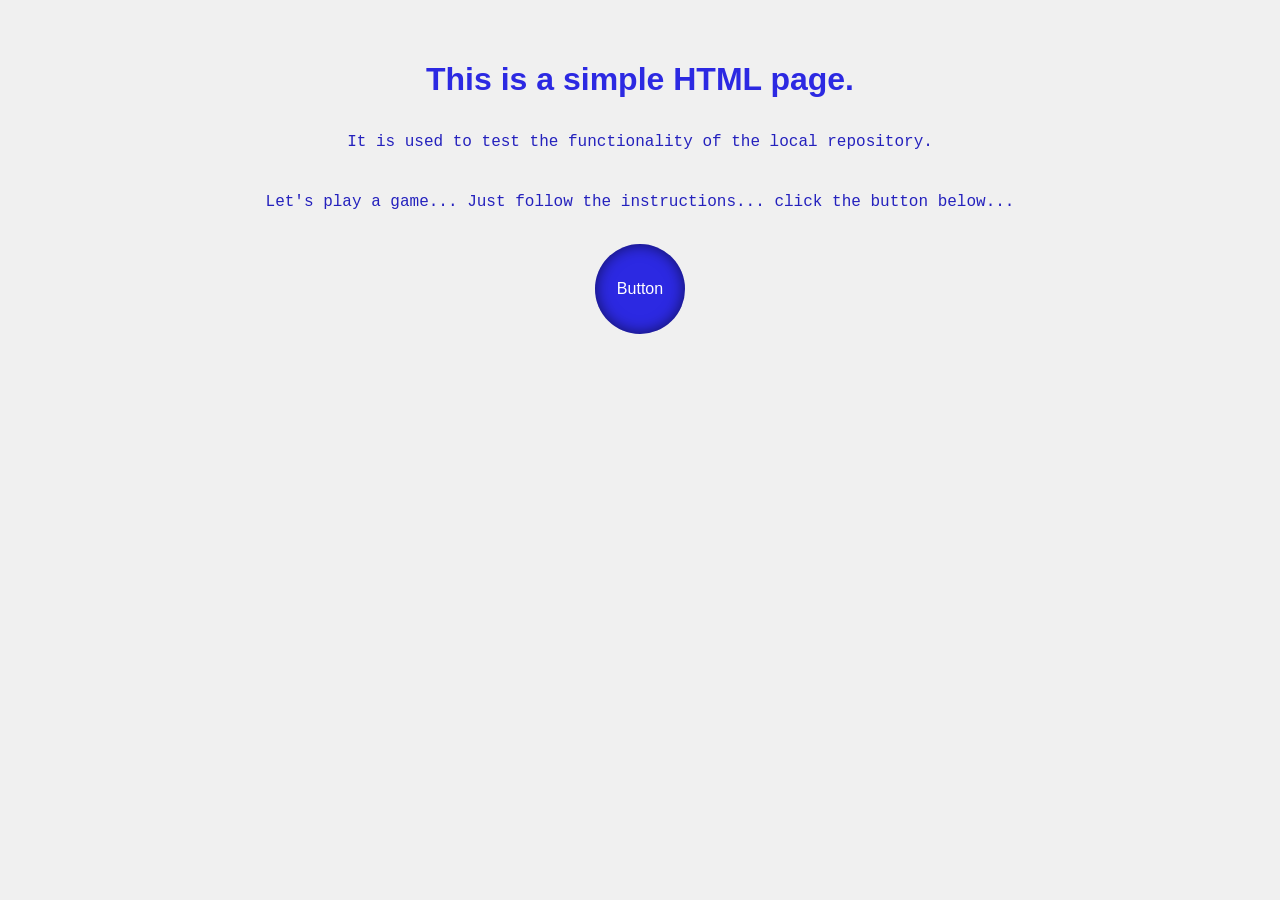
<file: index.html>
<!DOCTYPE html>
<html lang="en">
<head>
    <meta charset="UTF-8">
    <meta name="viewport" content="width=device-width, initial-scale=1.0">
    <title>Document</title>
    <link rel="stylesheet" href="style.css">
</head>
<body>
    <h1>This is a simple HTML page.</h1>
    <p class="text">It is used to test the functionality of the local repository.</p>
    <p class="text">Let's play a game... Just follow the instructions... click the button below...</p>
    <p id="Instructions"></p>
    <button id="button" onclick="playGame()">Button</button>
</body>
<script src="script.js"></script>
</html>
</file>
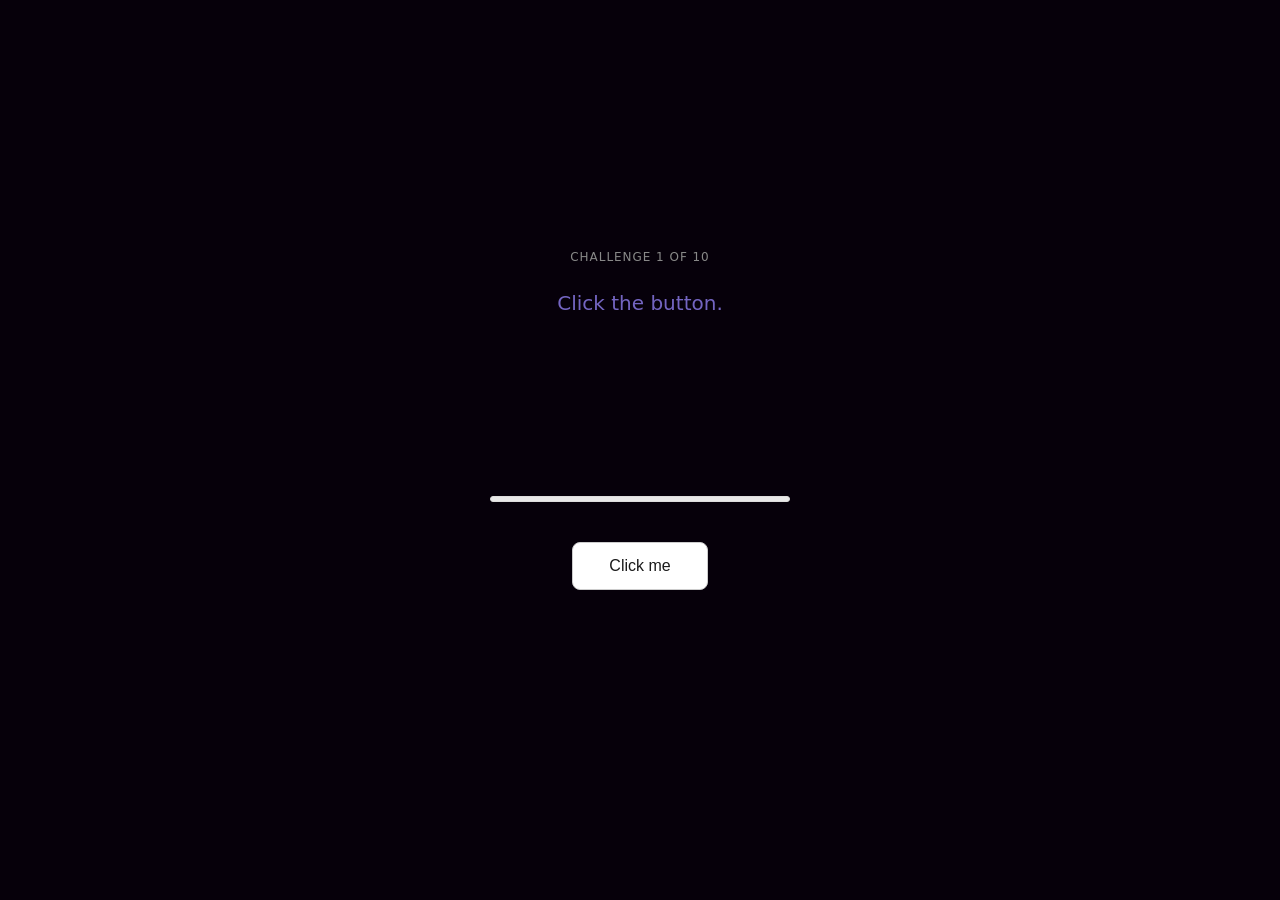
<file: game.html>
<!DOCTYPE html>
<html lang="en">
<head>
  <meta charset="UTF-8" />
  <meta name="viewport" content="width=device-width, initial-scale=1.0" />
  <title>Troll Button Game</title>
  <style>
    * { box-sizing: border-box; margin: 0; padding: 0; }

    body {
      font-family: system-ui, sans-serif;
      background: #06000a;
      color: #1a1a1a;
      min-height: 100vh;
      display: flex;
      flex-direction: column;
      align-items: center;
      justify-content: center;
    }

    #game {
      min-height: 520px;
      display: flex;
      flex-direction: column;
      align-items: center;
      justify-content: center;
      padding: 2rem 1rem;
      gap: 1.5rem;
      text-align: center;
      width: 100%;
      max-width: 600px;
    }

    #stage-label {
      font-size: 12px;
      color: #888;
      letter-spacing: 0.08em;
      text-transform: uppercase;
    }

    #instruction {
      font-size: 1.25rem;
      font-weight: 500;
      color: #7465c2;
      max-width: 480px;
      line-height: 1.5;
      min-height: 3.5rem;
    }

    #sub {
      font-size: 14px;
      color: #314f6e;
      max-width: 420px;
      min-height: 1.5rem;
    }

    #progress-bar {
      width: 300px;
      height: 6px;
      background: #e8e8e8;
      border-radius: 99px;
      overflow: hidden;
      border: 0.5px solid #ddd;
    }

    #progress-fill {
      height: 100%;
      background: #7F77DD;
      border-radius: 99px;
      transition: width 0.4s ease;
    }

    #counter-display {
      font-size: 2.5rem;
      font-weight: 500;
      color: #718844;
      min-height: 3.5rem;
      line-height: 1;
    }

    #btn-wrap {
      position: relative;
      width: 220px;
      height: 80px;
      display: flex;
      align-items: center;
      justify-content: center;
    }

    #troll-btn {
      position: absolute;
      padding: 14px 36px;
      font-size: 16px;
      font-weight: 500;
      background: #ffffff;
      color: #1a1a1a;
      border: 1.5px solid #ccc;
      border-radius: 8px;
      cursor: pointer;
      transition: transform 0.08s, background 0.15s;
      user-select: none;
      white-space: nowrap;
    }

    #troll-btn:active { transform: scale(0.96); }
    #troll-btn:hover { background: #f0f0f0; }
    #troll-btn.danger { border-color: #E24B4A; color: #E24B4A; }
    #troll-btn.success { border-color: #1D9E75; color: #1D9E75; }

    #msg {
      font-size: 13px;
      color: #aaa;
      min-height: 1.2rem;
      font-style: italic;
    }

    #win-screen {
      display: none;
      flex-direction: column;
      align-items: center;
      gap: 1rem;
      padding: 2rem;
      text-align: center;
    }

    #win-screen h2 { font-size: 1.8rem; font-weight: 500; }
    #win-screen p { color: #666; max-width: 380px; line-height: 1.6; }

    #restart-btn {
      margin-top: 0.5rem;
      padding: 10px 28px;
      font-size: 15px;
      background: #fff;
      border: 1.5px solid #ccc;
      border-radius: 8px;
      color: #1a1a1a;
      cursor: pointer;
    }

    #restart-btn:hover { background: #d4cbcb; }
  </style>
</head>
<body>

<div id="game">
  <div id="stage-label">challenge 1 of 10</div>
  <div id="instruction">Click the button.</div>
  <div id="sub"></div>
  <div id="counter-display"></div>
  <div id="progress-bar"><div id="progress-fill" style="width:0%"></div></div>
  <div id="btn-wrap">
    <button id="troll-btn">Click me</button>
  </div>
  <div id="msg"></div>
</div>

<div id="win-screen">
  <div style="font-size:3rem">🎉</div>
  <h2>You actually did it.</h2>
  <p>Congratulations. You have the patience of a monk and the stubbornness of a mule. We're genuinely impressed — and a little scared.</p>
  <button id="restart-btn">Play again</button>
</div>

<script>
  const btn = document.getElementById('troll-btn');
  const instruction = document.getElementById('instruction');
  const sub = document.getElementById('sub');
  const counterDisplay = document.getElementById('counter-display');
  const stageLabel = document.getElementById('stage-label');
  const msg = document.getElementById('msg');
  const progressFill = document.getElementById('progress-fill');
  const btnWrap = document.getElementById('btn-wrap');
  const game = document.getElementById('game');
  const winScreen = document.getElementById('win-screen');
  const restartBtn = document.getElementById('restart-btn');

  let stage = 0;
  let clickCount = 0;
  let escaped = false;
  let dodgeMode = false;
  let holdMode = false;
  let holdProgress = 0;
  let holdInterval = null;

  const stages = [
    {
      type: 'click',
      instruction: 'Click the button.',
      sub: '',
      target: 1,
      label: 'Click me',
    },
    {
      type: 'click',
      instruction: 'Click the button 3 times.',
      sub: '',
      target: 3,
      label: 'Click me',
      showCounter: true,
    },
    {
      type: 'noclick',
      instruction: 'Do NOT click the button.',
      sub: "Just... don't. Wait 4 seconds.",
      target: 0,
      label: "Don't click me",
      troll: () => {
        msg.textContent = "You couldn't resist, could you 😒 Starting over...";
        setTimeout(() => resetStage(), 1200);
      },
      wait: 4000,
    },
    {
      type: 'click',
      instruction: 'Click the button 10 times.',
      sub: '',
      target: 10,
      label: 'Click me',
      showCounter: true,
    },
    {
      type: 'dodge',
      instruction: 'Click the button.',
      sub: "Go ahead. It's right there.",
      target: 1,
      label: 'Click me',
      dodges: 4,
    },
    {
      type: 'hold',
      instruction: 'Hold the button for 3 seconds.',
      sub: "Don't let go.",
      target: 1,
      label: 'Hold me',
      holdTime: 3000,
    },
    {
      type: 'noclick',
      instruction: 'Do NOT click the button this time either.',
      sub: 'You have to wait 5 seconds. No cheating.',
      target: 0,
      label: 'I dare you',
      troll: () => {
        msg.textContent = 'YOU DID IT AGAIN 💀 Back to start...';
        setTimeout(() => resetStage(), 1200);
      },
      wait: 5000,
    },
    {
      type: 'click',
      instruction: 'Click the button 20 times.',
      sub: 'We believe in you.',
      target: 20,
      label: 'Again...',
      showCounter: true,
    },
    {
      type: 'dodge',
      instruction: 'Okay SERIOUSLY click the button.',
      sub: "We promise it won't move this time.",
      target: 1,
      label: 'Click me (really)',
      dodges: 6,
      speed: 'fast',
    },
    {
      type: 'hold',
      instruction: 'Hold for 5 seconds to win.',
      sub: 'This is it. The final challenge.',
      target: 1,
      label: 'HOLD ME',
      holdTime: 5000,
      last: true,
    },
  ];

  function resetStage() {
    clickCount = 0;
    escaped = false;
    dodgeMode = false;
    holdMode = false;
    clearInterval(holdInterval);
    loadStage(stage);
  }

  function loadStage(i) {
    const s = stages[i];
    stageLabel.textContent = `challenge ${i + 1} of ${stages.length}`;
    instruction.textContent = s.instruction;
    sub.textContent = s.sub || '';
    msg.textContent = '';
    btn.textContent = s.label;
    btn.className = '';
    btn.style.cssText = '';
    btn.style.position = 'absolute';
    btnWrap.style.width = '220px';
    btnWrap.style.height = '80px';
    counterDisplay.textContent = s.showCounter ? `0 / ${s.target}` : '';
    progressFill.style.width = (i / stages.length * 100) + '%';

    clickCount = 0;
    escaped = false;
    dodgeMode = false;
    holdMode = false;
    clearInterval(holdInterval);
    holdProgress = 0;

    if (s.type === 'noclick') {
      btn.className = 'danger';
      let remaining = s.wait / 1000;
      sub.textContent = s.sub + ` (${remaining}s)`;
      const tick = setInterval(() => {
        remaining--;
        if (remaining <= 0) {
          clearInterval(tick);
          if (!escaped) advanceStage();
        } else {
          sub.textContent = s.sub + ` (${remaining}s)`;
        }
      }, 1000);
    }

    if (s.type === 'dodge') {
      dodgeMode = true;
      escaped = 0;
    }

    if (s.type === 'hold') {
      holdMode = true;
    }
  }

  function advanceStage() {
    stage++;
    if (stage >= stages.length) {
      showWin();
      return;
    }
    msg.textContent = '✓ Nice! Next one...';
    setTimeout(() => loadStage(stage), 700);
  }

  function showWin() {
    game.style.display = 'none';
    winScreen.style.display = 'flex';
    progressFill.style.width = '100%';
  }

  function dodge() {
    const s = stages[stage];
    const maxDodges = s.dodges || 4;
    escaped++;
    msg.textContent =
      escaped === 1 ? 'Hm, weird.' :
      escaped === 2 ? "It keeps moving..." :
      escaped === 3 ? 'ARE YOU KIDDING ME' : '😭';
    if (escaped >= maxDodges) {
      dodgeMode = false;
      btn.style.position = 'absolute';
      btn.style.left = '';
      btn.style.top = '';
      btn.style.transform = '';
      msg.textContent = 'Ok fine, you can click it now.';
      return;
    }
    const maxX = btnWrap.offsetWidth - btn.offsetWidth;
    const maxY = btnWrap.offsetHeight - btn.offsetHeight;
    const x = Math.floor(Math.random() * maxX);
    const y = Math.floor(Math.random() * maxY);
    btn.style.left = x + 'px';
    btn.style.top = y + 'px';
    btn.style.transform = 'none';
  }

  function startHold() {
    if (!holdMode) return;
    const s = stages[stage];
    holdProgress = 0;
    const totalTime = s.holdTime || 3000;
    const steps = 40;
    const stepTime = totalTime / steps;
    msg.textContent = 'Holding...';
    btn.className = 'success';
    holdInterval = setInterval(() => {
      holdProgress++;
      const pct = (holdProgress / steps) * 100;
      btn.style.background = `linear-gradient(to right, #1D9E75 ${pct}%, #f0f0f0 ${pct}%)`;
      btn.style.color = pct > 40 ? '#fff' : '#1a1a1a';
      if (holdProgress >= steps) {
        clearInterval(holdInterval);
        holdMode = false;
        advanceStage();
      }
    }, stepTime);
  }

  function stopHold() {
    if (!holdMode) return;
    clearInterval(holdInterval);
    holdProgress = 0;
    btn.style.background = '';
    btn.style.color = '';
    if (stages[stage] && stages[stage].type === 'hold') {
      msg.textContent = 'You let go too early! Try again.';
    }
  }

  function handlePress() {
    const s = stages[stage];
    if (!s) return;

    if (s.type === 'noclick') {
      escaped = true;
      s.troll && s.troll();
      return;
    }

    if (s.type === 'hold') {
      startHold();
      return;
    }

    if (s.type === 'dodge' && dodgeMode) {
      dodge();
      return;
    }

    clickCount++;

    if (s.showCounter) {
      counterDisplay.textContent = `${clickCount} / ${s.target}`;
    }

    if (clickCount >= s.target) {
      advanceStage();
    } else {
      const remaining = s.target - clickCount;
      msg.textContent =
        remaining > 5 ? `Keep going... ${remaining} more` :
        remaining === 1 ? 'One more!' : `${remaining} more!`;
    }
  }

  btn.addEventListener('mousedown', handlePress);
  btn.addEventListener('touchstart', (e) => { e.preventDefault(); handlePress(); });
  btn.addEventListener('mouseup', stopHold);
  btn.addEventListener('mouseleave', stopHold);
  btn.addEventListener('touchend', stopHold);
  btn.addEventListener('touchcancel', stopHold);

  restartBtn.addEventListener('click', () => {
    stage = 0;
    winScreen.style.display = 'none';
    game.style.display = 'flex';
    progressFill.style.width = '0%';
    loadStage(0);
  });

  loadStage(0);
</script>

</body>
</html>
</file>
<file: style.css>
body {
    font-family: Arial, sans-serif;
    background-color: #f0f0f0;
    margin: 20px;
    padding: 20px;
}

.text {
    color: #333;
    font-size: 16px;
    line-height: 1.5;
    font-family: Raleway, Courier, monospace;
    padding: 10px;
    border-radius: 5px;
    align-items: center;
    justify-content: center;
    display: flex;
    color: rgb(36, 33, 189);
}
h1 {
    color: #2c29e2;
    text-align: center;
}
#Score{
    color:#2c29e2;
    text-align: center;
    font-family: 'Courier New', Courier, monospace;
}
#button{
    font-family: Raleway, sans-serif;
    background-color: #2c29e2;
    color: white;
    border: none;
    padding: 10px 20px;
    font-size: 16px;
    cursor: pointer;
    border-radius: 50%;
    display: block;
    margin: 20px auto;
    height: 90px;
    width: 90px;
    box-shadow: inset 0 0px 15px rgba(0, 0, 0, 0.6);
    transition: background-color 0.3s ease;
}
#button:hover {
    background-color: #778db6;
    transition: background-color 0.3s ease;
}
.game{
    display: flex;
    flex-direction: column;
    align-items: center;
    background-color: #040000;
    color: rgb(6, 0, 0);
}

#Instructions{
    color: rgb(88, 30, 196);
    font-size: 18px;
    margin-top: 20px;
}
</file>
